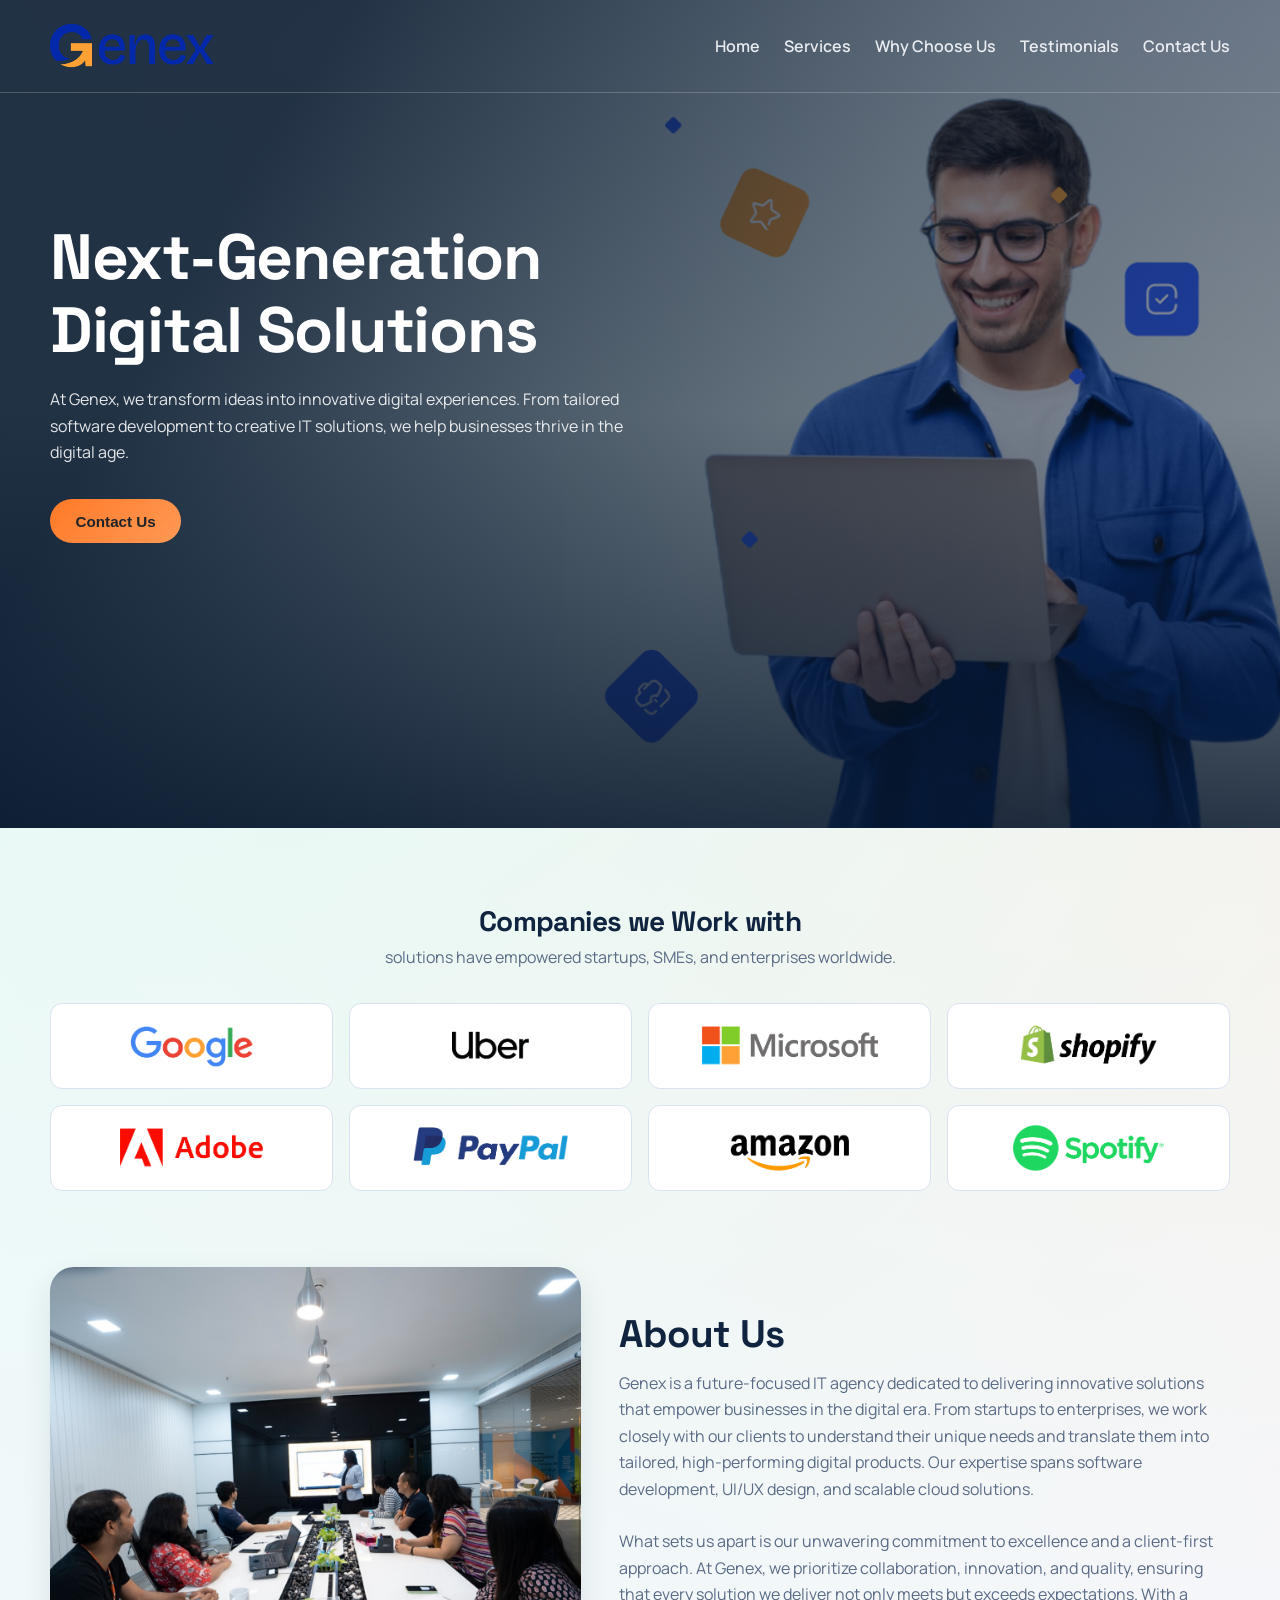
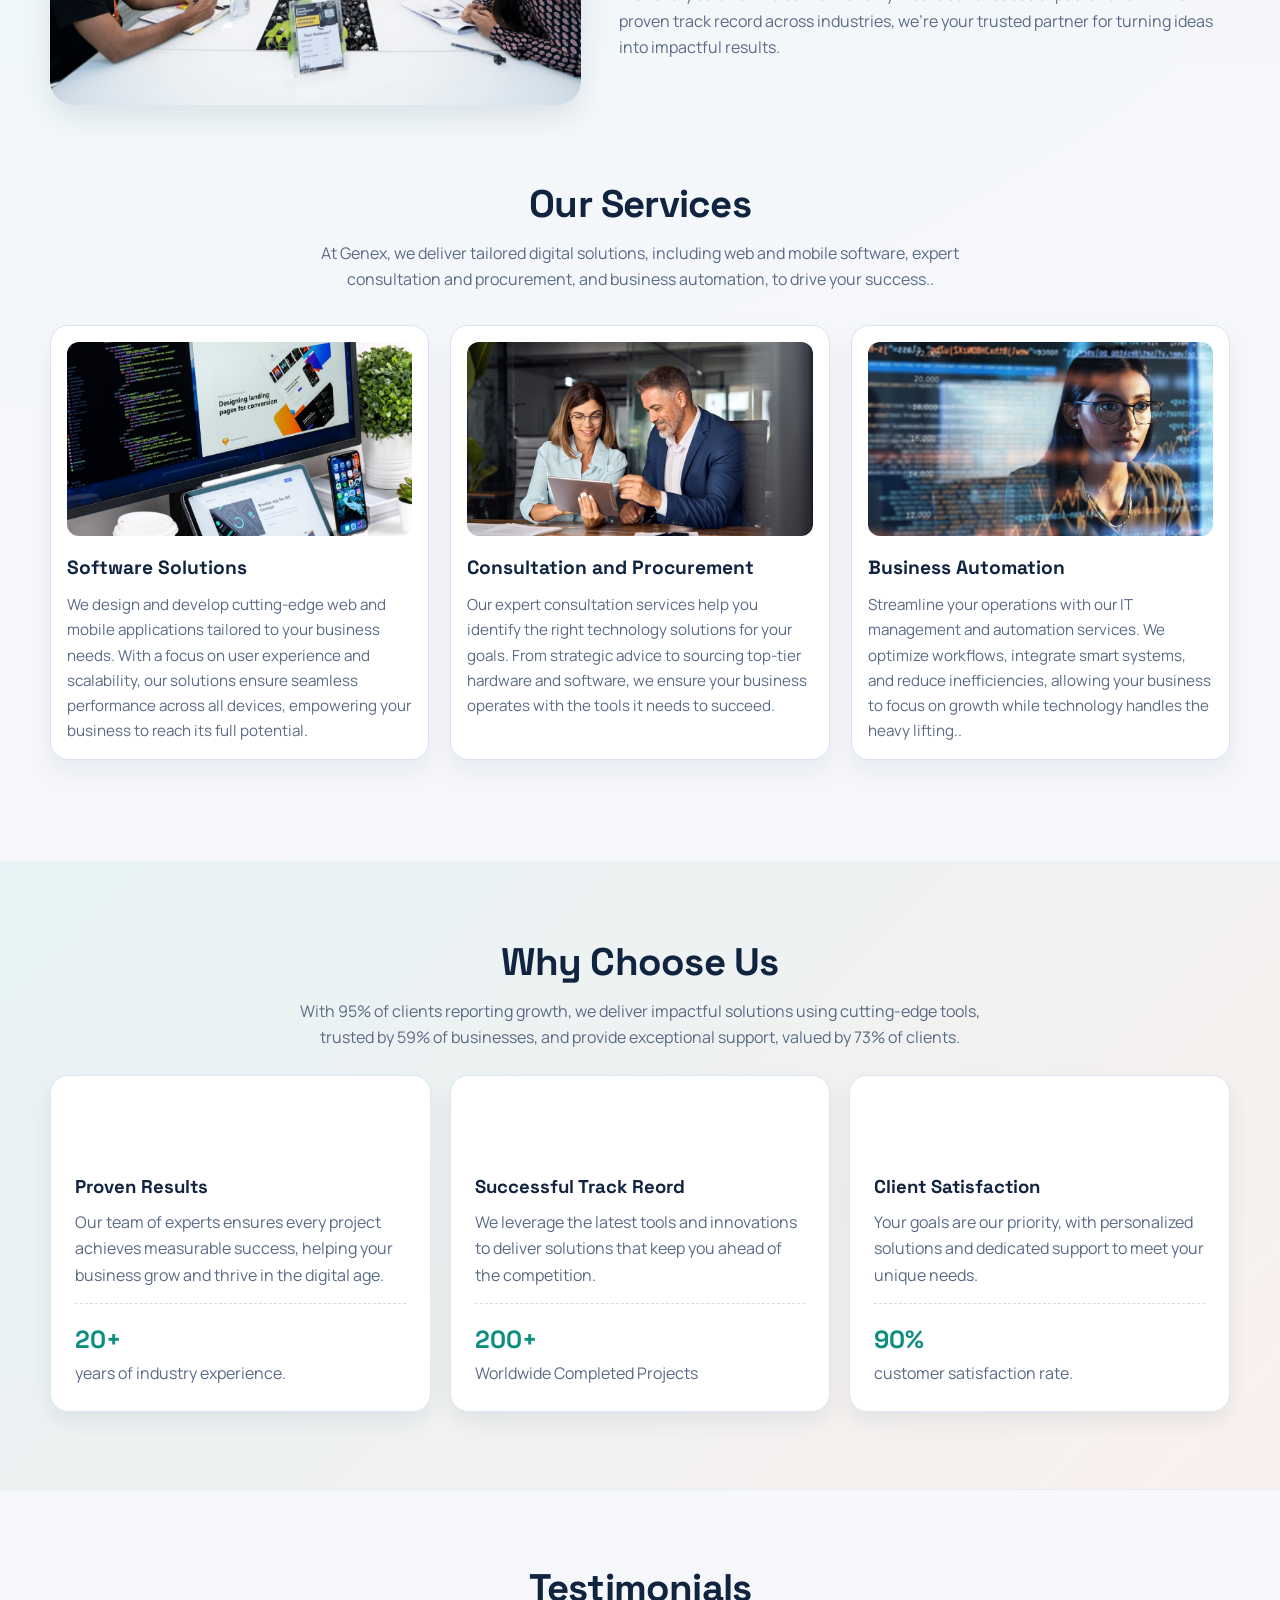
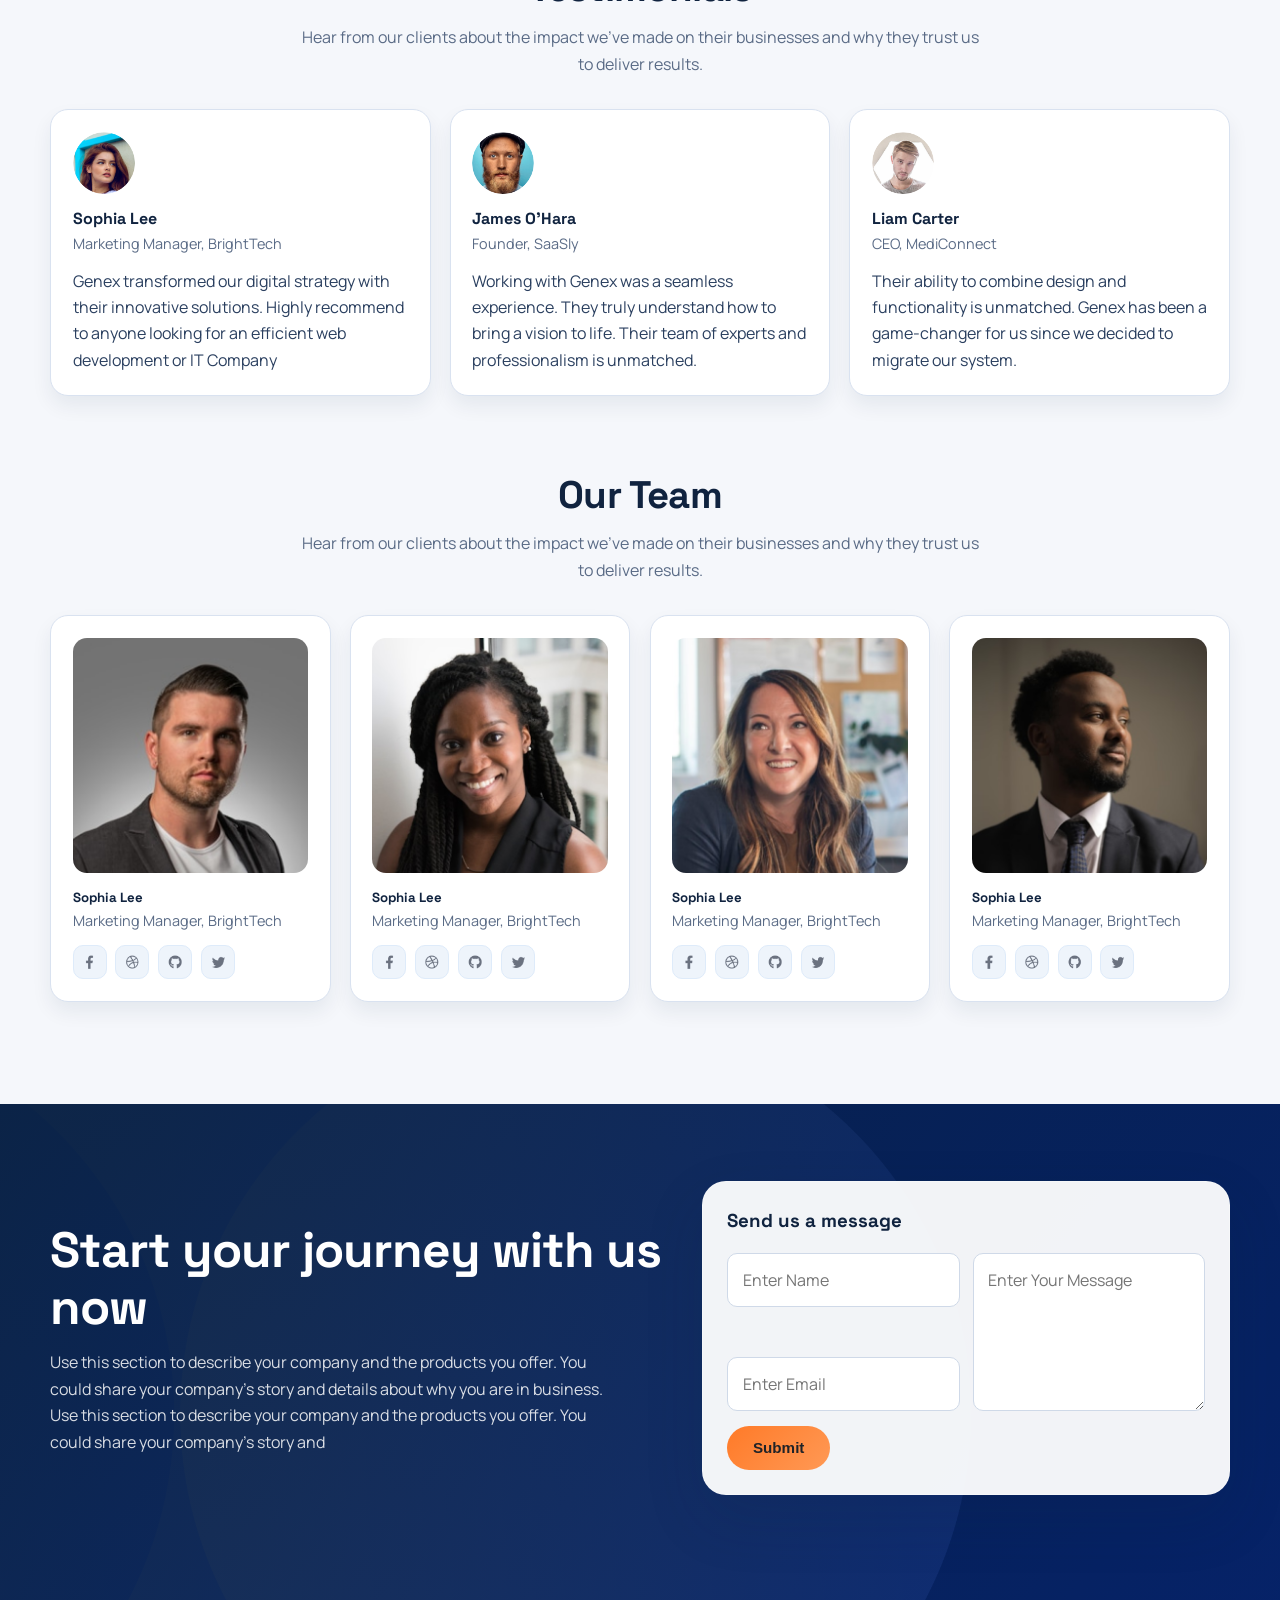
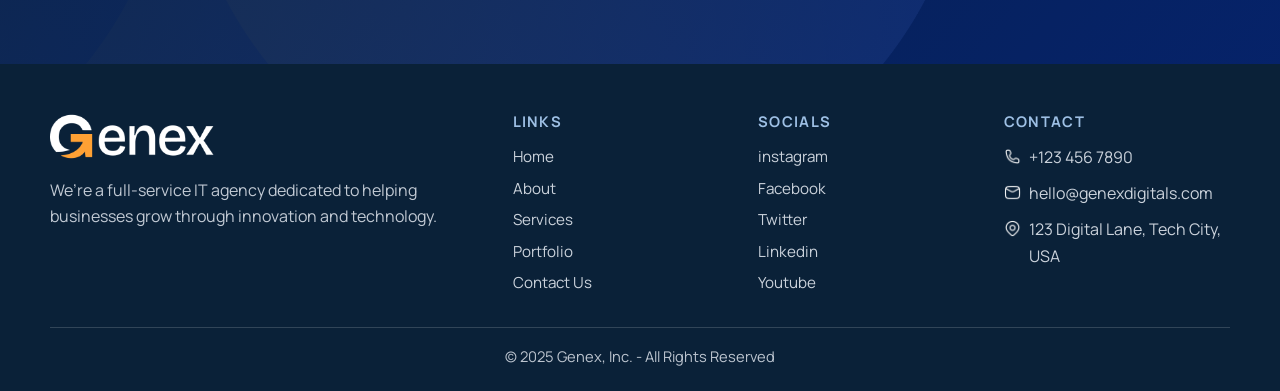
<file: index.html>
<!DOCTYPE html>
<html lang="en">
  <head>
    <meta charset="UTF-8" />
    <meta name="viewport" content="width=device-width, initial-scale=1.0" />
    <title>Genex Digital Solutions | Welcome</title>
    <link rel="stylesheet" href="style.css" />

  </head>
  <body>
    <header>
      <img class="hero-image" src="./images/Hero-Image.png" alt="" />
      <div class="hero-content">
        <div class="top-nav">
          <div class="container">
            <div class="navbar-content">
              <div id="brand-id">
                <img src="./images/logo.png" alt="" />
              </div>

              <nav>
                <ul class="nav-links">
                  <li><a href="">Home</a></li>
                  <li><a href="">Services</a></li>
                  <li><a href="">Why Choose Us</a></li>
                  <li><a href="">Testimonials</a></li>
                  <li><a href="">Contact Us</a></li>
                </ul>
              </nav>
            </div>
          </div>
        </div>

        <div class="container">
          <div class="hero-text">
            <h1>Next-Generation Digital Solutions</h1>
            <p>
              At Genex, we transform ideas into innovative digital experiences.
              From tailored software development to creative IT solutions, we
              help businesses thrive in the digital age.
            </p>
            <button type="submit" class="btn-primary">Contact Us</button>
          </div>
        </div>
      </div>
    </header>

    <div class="container">
      <div class="partners">
        <div class="section-header">
          <h4 class="section-title-sm">Companies we Work with</h4>
          <p>
            solutions have empowered startups, SMEs, and enterprises worldwide.
          </p>
        </div>

        <div class="partners-content">
          <img
            class="client-image"
            src="./images/clients/Company-logo-1.png"
            alt=""
          />
          <img
            class="client-image"
            src="./images/clients/Company-logo-2.png"
            alt=""
          />
          <img
            class="client-image"
            src="./images/clients/Company-logo-3.png"
            alt=""
          />
          <img
            class="client-image"
            src="./images/clients/Company-logo-4.png"
            alt=""
          />
          <img
            class="client-image"
            src="./images/clients/Company-logo-5.png"
            alt=""
          />
          <img
            class="client-image"
            src="./images/clients/Company-logo-6.png"
            alt=""
          />
          <img
            class="client-image"
            src="./images/clients/Company-logo-7.png"
            alt=""
          />
          <img
            class="client-image"
            src="./images/clients/Company-logo.png"
            alt=""
          />
        </div>
      </div>

      <div class="about-section">
        <img class="about-section-img" src="./images/about-img.png" alt="" />
        <div class="about-section-text">
          <h3 class="section-title">About Us</h3>
          <p>
            Genex is a future-focused IT agency dedicated to delivering
            innovative solutions that empower businesses in the digital era.
            From startups to enterprises, we work closely with our clients to
            understand their unique needs and translate them into tailored,
            high-performing digital products. Our expertise spans software
            development, UI/UX design, and scalable cloud solutions.
            <br />
            <br />
            What sets us apart is our unwavering commitment to excellence and a
            client-first approach. At Genex, we prioritize collaboration,
            innovation, and quality, ensuring that every solution we deliver not
            only meets but exceeds expectations. With a proven track record
            across industries, we’re your trusted partner for turning ideas into
            impactful results.
          </p>
        </div>
      </div>

      <div class="services-section">
        <div class="section-header">
          <h3 class="section-title">Our Services</h3>
          <p class="section-subtitle">
            At Genex, we deliver tailored digital solutions, including web and
            mobile software, expert consultation and procurement, and business
            automation, to drive your success..
          </p>
        </div>

        <div class="services-section-content">
          <div class="services-card">
            <img
              class="services-card-img"
              src="./images/services/software.png"
              alt=""
            />
            <h4 class="services-card-title">Software Solutions</h4>
            <p class="services-card-description">
              We design and develop cutting-edge web and mobile applications
              tailored to your business needs. With a focus on user experience
              and scalability, our solutions ensure seamless performance across
              all devices, empowering your business to reach its full potential.
            </p>
          </div>
          <div class="services-card">
            <img
              class="services-card-img"
              src="./images/services/consultation.jpg"
              alt=""
            />
            <h4 class="services-card-title">Consultation and Procurement</h4>
            <p class="services-card-description">
              Our expert consultation services help you identify the right
              technology solutions for your goals. From strategic advice to
              sourcing top-tier hardware and software, we ensure your business
              operates with the tools it needs to succeed.
            </p>
          </div>

          <div class="services-card">
            <img
              class="services-card-img"
              src="./images/services/Business-Automation.jpg"
              alt=""
            />
            <h4 class="services-card-title">Business Automation</h4>
            <p class="services-card-description">
              Streamline your operations with our IT management and automation
              services. We optimize workflows, integrate smart systems, and
              reduce inefficiencies, allowing your business to focus on growth
              while technology handles the heavy lifting..
            </p>
          </div>
        </div>
      </div>
    </div>

    <div class="wcu-section">
      <div class="container">
        <div class="wcu-header">
          <h3 class="section-title">Why Choose Us</h3>
          <p class="section-subtitle">
            With 95% of clients reporting growth, we deliver impactful solutions
            using cutting-edge tools, trusted by 59% of businesses, and provide
            exceptional support, valued by 73% of clients.
          </p>
        </div>

        <div class="wcu-content">
          <div class="wcu-card">
            <img src="./images/why-choose-us/verified-icon.png" alt="" />
            <h4>Proven Results</h4>
            <p>
              Our team of experts ensures every project achieves measurable
              success, helping your business grow and thrive in the digital age.
            </p>
            <div class="stats">
              <h3>20+</h3>
              <p>years of industry experience.</p>
            </div>
          </div>

          <div class="wcu-card">
            <img src="./images/why-choose-us/successful-icon.png" alt="" />
            <h4>Successful Track Reord</h4>
            <p>
              We leverage the latest tools and innovations to deliver solutions
              that keep you ahead of the competition.
            </p>
            <div class="stats">
              <h3>200+</h3>
              <p>Worldwide Completed Projects</p>
            </div>
          </div>

          <div class="wcu-card">
            <img src="./images/why-choose-us/love-icon.png" alt="" />
            <h4>Client Satisfaction</h4>
            <p>
              Your goals are our priority, with personalized solutions and
              dedicated support to meet your unique needs.
            </p>
            <div class="stats">
              <h3>90%</h3>
              <p>customer satisfaction rate.</p>
            </div>
          </div>
        </div>
      </div>
    </div>

    <div class="container">
      <div class="testimonial-section">
        <div class="section-header">
          <h3 class="section-title">Testimonials</h3>
          <p class="section-subtitle">
            Hear from our clients about the impact we've made on their
            businesses and why they trust us to deliver results.
          </p>
        </div>

        <div class="testimonial-content">
          <div class="testimonial-card">
            <img src="./images/testimonials/t3.png" alt="" />
            <h4>Sophia Lee</h4>
            <p class="testimonial-card-subtitle">
              Marketing Manager, BrightTech
            </p>
            <p class="testimonial-card-description">
              Genex transformed our digital strategy with their innovative
              solutions. Highly recommend to anyone looking for an efficient web
              development or IT Company
            </p>
          </div>
          <div class="testimonial-card">
            <img src="./images/testimonials/t2.png" alt="" />
            <h4>James O’Hara</h4>
            <p class="testimonial-card-subtitle">Founder, SaaSly</p>
            <p class="testimonial-card-description">
              Working with Genex was a seamless experience. They truly
              understand how to bring a vision to life. Their team of experts
              and professionalism is unmatched.
            </p>
          </div>
          <div class="testimonial-card">
            <img src="./images/testimonials/t1.png" alt="" />
            <h4>Liam Carter</h4>
            <p class="testimonial-card-subtitle">CEO, MediConnect</p>
            <p class="testimonial-card-description">
              Their ability to combine design and functionality is unmatched.
              Genex has been a game-changer for us since we decided to migrate
              our system.
            </p>
          </div>
        </div>
      </div>
    </div>

    <div class="container">
      <div class="team-section">
        <div class="section-header">
          <h3 class="section-title">Our Team</h3>
          <p class="section-subtitle">
            Hear from our clients about the impact we've made on their
            businesses and why they trust us to deliver results.
          </p>
        </div>

        <div class="team-content">
          <div class="team-card">
            <img class="team-card-main-img" src="./images/team/md.png" alt="" />
            <h5>Sophia Lee</h5>
            <p>Marketing Manager, BrightTech</p>
            <div class="team-card-socials">
              <img src="./images/socials/facebook-f.png" alt="" />
              <img src="./images/socials/dribbble.png" alt="" />
              <img src="./images/socials/github.png" alt="" />
              <img src="./images/socials/twitter.png" alt="" />
            </div>
          </div>

          <div class="team-card">
            <img
              class="team-card-main-img"
              src="./images/team/sel.png"
              alt=""
            />
            <h5>Sophia Lee</h5>
            <p>Marketing Manager, BrightTech</p>
            <div class="team-card-socials">
              <img src="./images/socials/facebook-f.png" alt="" />
              <img src="./images/socials/dribbble.png" alt="" />
              <img src="./images/socials/github.png" alt="" />
              <img src="./images/socials/twitter.png" alt="" />
            </div>
          </div>

          <div class="team-card">
            <img
              class="team-card-main-img"
              src="./images/team/coo.png"
              alt=""
            />
            <h5>Sophia Lee</h5>
            <p>Marketing Manager, BrightTech</p>
            <div class="team-card-socials">
              <img src="./images/socials/facebook-f.png" alt="" />
              <img src="./images/socials/dribbble.png" alt="" />
              <img src="./images/socials/github.png" alt="" />
              <img src="./images/socials/twitter.png" alt="" />
            </div>
          </div>

          <div class="team-card">
            <img
              class="team-card-main-img"
              src="./images/team/cto.png"
              alt=""
            />
            <h5>Sophia Lee</h5>
            <p>Marketing Manager, BrightTech</p>
            <div class="team-card-socials">
              <img src="./images/socials/facebook-f.png" alt="" />
              <img src="./images/socials/dribbble.png" alt="" />
              <img src="./images/socials/github.png" alt="" />
              <img src="./images/socials/twitter.png" alt="" />
            </div>
          </div>
        </div>
      </div>
    </div>

    <div class="cta-section">
      <img class="cta-image" src="./images/cta-bg.png" alt="" />
      <div class="cta-content-wrapper">
        <div class="cta-content">
          <div class="cta-header">
            <h2>Start your journey with us now</h2>
            <p>
              Use this section to describe your company and the products you
              offer. You could share your company’s story and details about why
              you are in business. Use this section to describe your company and
              the products you offer. You could share your company’s story and
            </p>
          </div>
          <div class="cta-form">
            <h3>Send us a message</h3>
            <form action="">
              <div class="cta-form-section">
                <div class="cta-form-inputs">
                  <input type="text" id="name" placeholder="Enter Name" /><br />
                  <input type="email" id="email" placeholder="Enter Email" />
                </div>
                <textarea
                  id="message"
                  placeholder="Enter Your Message"
                  rows="4"
                ></textarea>
              </div>
              <button type="submit">Submit</button>
            </form>
          </div>
        </div>
      </div>
    </div>

    <div class="footer">
      <div class="container">
        <div class="footer-content">
          <div class="footer-header">
            <img src="./images/logo-dark-bg.png" alt="" />
            <p>
              We’re a full-service IT agency dedicated to helping businesses
              grow through innovation and technology.
            </p>
          </div>
          <div class="footer-links">
            
            <div class="footer-link-item">
              <h6>Links</h6>
              <ul>
                <li>Home</li>
                <li>About</li>
                <li>Services</li>
                <li>Portfolio</li>
                <li>Contact Us</li>
              </ul>
            </div>
            <div class="footer-link-item">
              <h6>SOCIALS</h6>
              <ul>
                <li>instagram</li>
                <li>Facebook</li>
                <li>Twitter</li>
                <li>Linkedin</li>
                <li>Youtube</li>
              </ul>
            </div>

            <div class="footer-link-item">
              <h6>CONTACT</h6>
              <div class="footer-contact-container">
                <div class="footer-links-contact">
                  <img src="./images/contact/call-02.png" alt="" />
                  <p>+123 456 7890</p>
                </div>
                <div class="footer-links-contact">
                  <img src="./images/contact/mail-01.png" alt="" />
                  <p>hello@genexdigitals.com</p>
                </div>
                <div class="footer-links-contact">
                  <img src="./images/contact/location-01.png" alt="" />
                  <p>123 Digital Lane, Tech City, USA</p>
                </div>
              </div>
            </div>
          </div>
        </div>
        <div class="copyright">
          <p>© 2025 Genex, Inc. - All Rights Reserved</p>
        </div>
      </div>
    </div>
  </body>
</html>
</file>
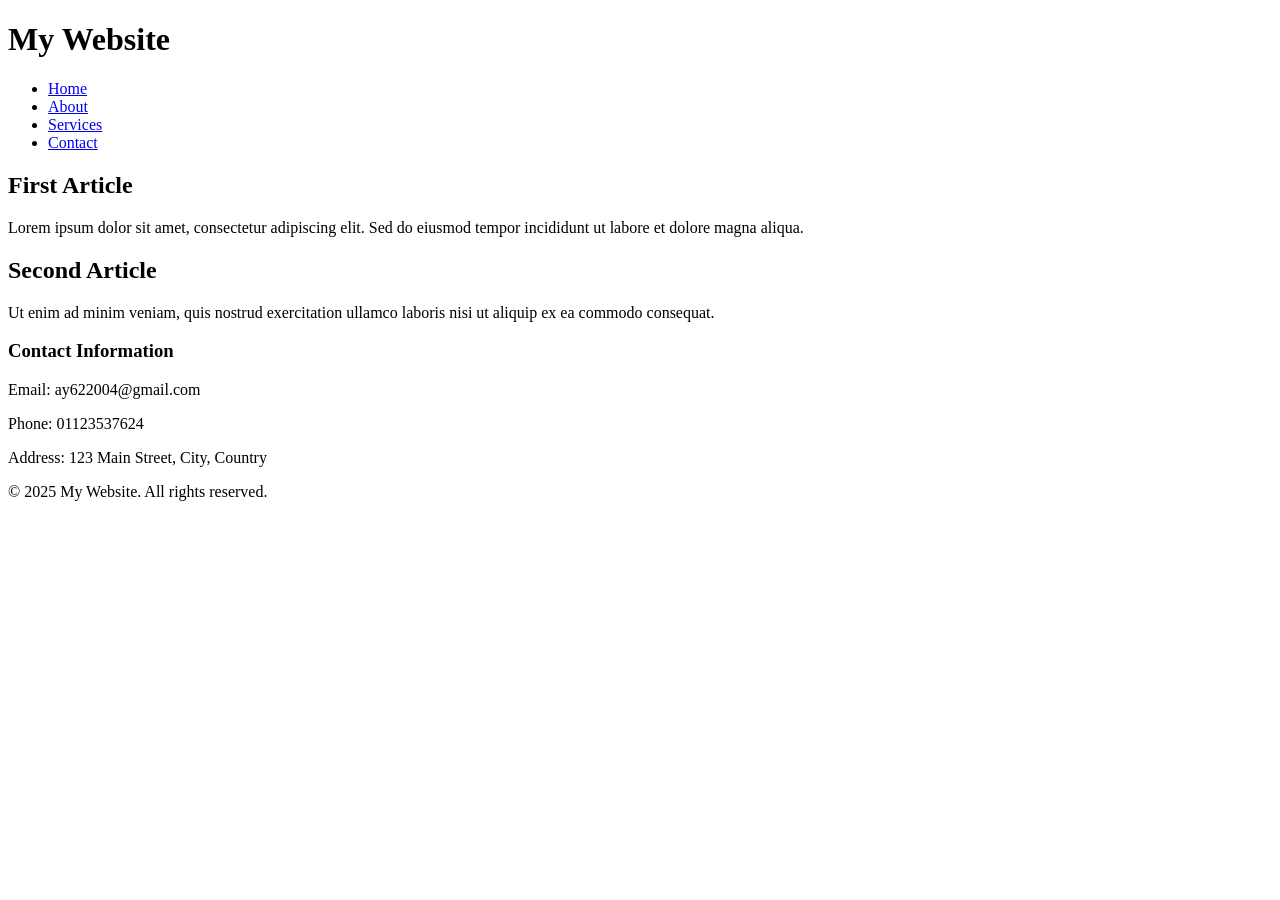
<file: task1-semantics.html>
<!DOCTYPE html>
<html lang="en">
<head>
    <meta charset="UTF-8">
    <meta name="viewport" content="width=device-width, initial-scale=1.0">
    <title>Task 1</title>
</head>
<body>
    <header>
        <div class="logo">
            <h1>My Website</h1>
        </div>
        <nav>
            <ul>
                <li><a href="#home">Home</a></li>
                <li><a href="#about">About</a></li>
                <li><a href="#services">Services</a></li>
                <li><a href="#contact">Contact</a></li>
            </ul>
        </nav>
    </header>

    <main>
        <section>
            <article>
                <h2>First Article</h2>
                <p>Lorem ipsum dolor sit amet, consectetur adipiscing elit. Sed do eiusmod tempor incididunt ut labore et dolore magna aliqua.</p>
            </article>

            <article>
                <h2>Second Article</h2>
                <p>Ut enim ad minim veniam, quis nostrud exercitation ullamco laboris nisi ut aliquip ex ea commodo consequat.</p>
            </article>
        </section>
    </main>

    <footer>
        <h3>Contact Information</h3>
        <p>Email: ay622004@gmail.com</p>
        <p>Phone: 01123537624</p>
        <p>Address: 123 Main Street, City, Country</p>
        <p>&copy; 2025 My Website. All rights reserved.</p>
    </footer>
</body>
</html>
</file>
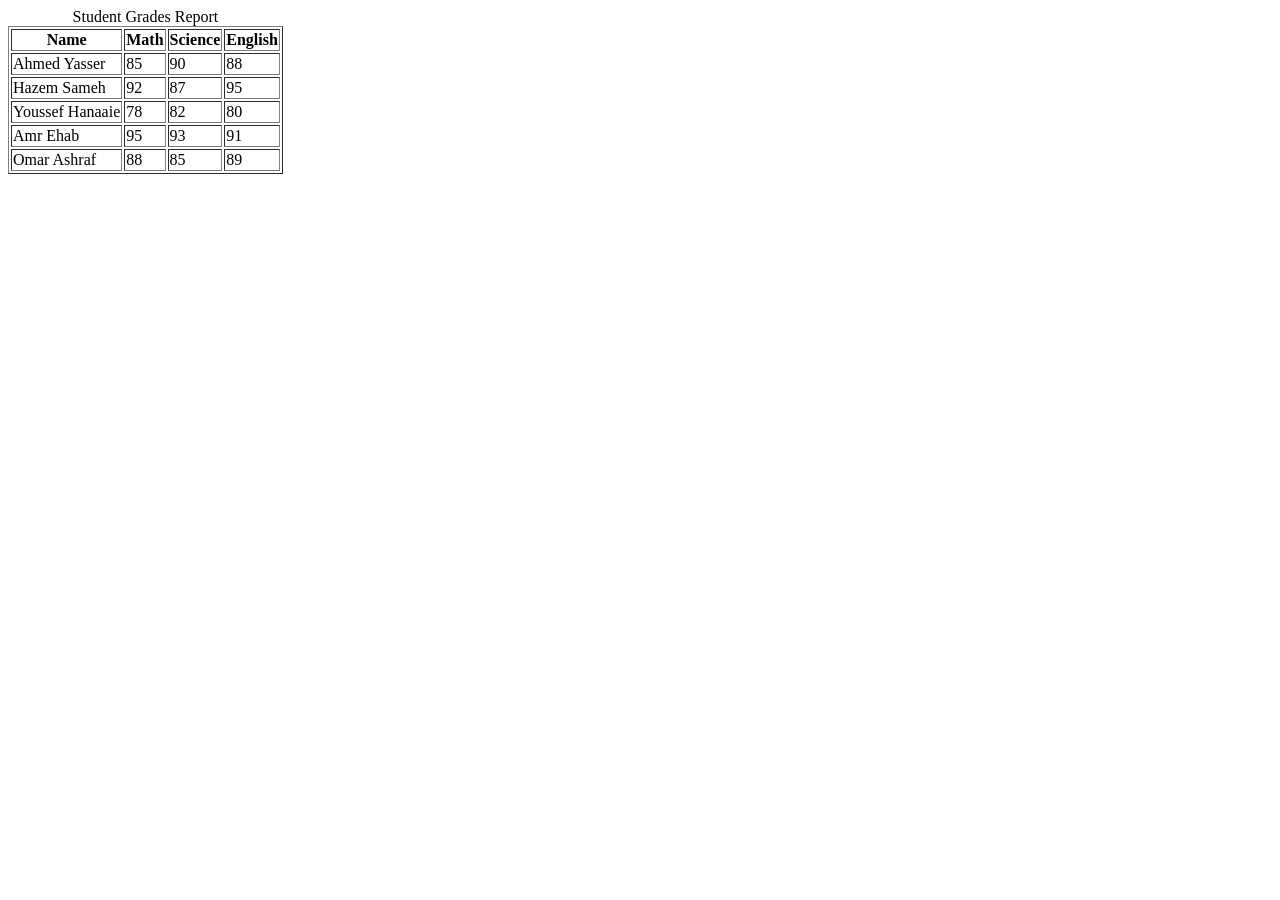
<file: task2-table.html>
<!DOCTYPE html>
<html lang="en">
<head>
    <meta charset="UTF-8">
    <meta name="viewport" content="width=device-width, initial-scale=1.0">
    <title>Task 2</title>
</head>
<body>
    <table border="1">
        <caption>Student Grades Report</caption>
        <thead>
            <tr>
                <th>Name</th>
                <th>Math</th>
                <th>Science</th>
                <th>English</th>
            </tr>
        </thead>
        <tbody>
            <tr>
                <td>Ahmed Yasser</td>
                <td>85</td>
                <td>90</td>
                <td>88</td>
            </tr>
            <tr>
                <td>Hazem Sameh</td>
                <td>92</td>
                <td>87</td>
                <td>95</td>
            </tr>
            <tr>
                <td>Youssef Hanaaie</td>
                <td>78</td>
                <td>82</td>
                <td>80</td>
            </tr>
            <tr>
                <td>Amr Ehab</td>
                <td>95</td>
                <td>93</td>
                <td>91</td>
            </tr>
            <tr>
                <td>Omar Ashraf</td>
                <td>88</td>
                <td>85</td>
                <td>89</td>
            </tr>
        </tbody>
    </table>
</body>
</html>
</file>
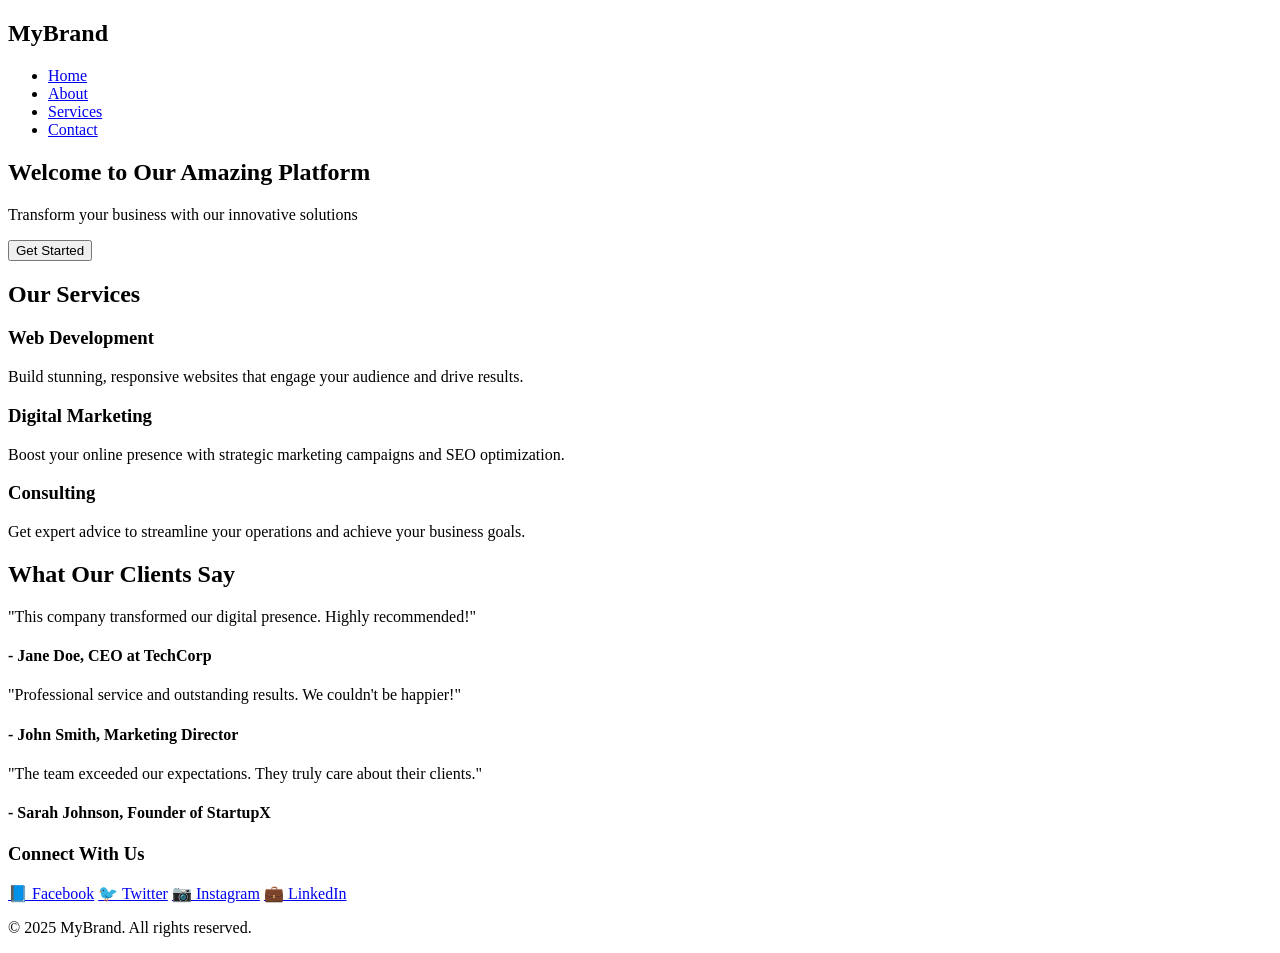
<file: task3-landing-page.html>
<!DOCTYPE html>
<html lang="en">
<head>
    <meta charset="UTF-8">
    <meta name="viewport" content="width=device-width, initial-scale=1.0">
    <title>Task 3</title>
</head>
<body>
    <nav>
        <div class="logo">
            <h2>MyBrand</h2>
        </div>
        <ul>
            <li><a href="#home">Home</a></li>
            <li><a href="#about">About</a></li>
            <li><a href="#services">Services</a></li>
            <li><a href="#contact">Contact</a></li>
        </ul>
    </nav>

    <section class="hero">
        <h1>Welcome to Our Amazing Platform</h1>
        <p>Transform your business with our innovative solutions</p>
        <button>Get Started</button>
    </section>

    <section class="services">
        <h2>Our Services</h2>
        <div class="service-cards">
            <div class="service-card">
                <h3>Web Development</h3>
                <p>Build stunning, responsive websites that engage your audience and drive results.</p>
            </div>
            <div class="service-card">
                <h3>Digital Marketing</h3>
                <p>Boost your online presence with strategic marketing campaigns and SEO optimization.</p>
            </div>
            <div class="service-card">
                <h3>Consulting</h3>
                <p>Get expert advice to streamline your operations and achieve your business goals.</p>
            </div>
        </div>
    </section>

    <section class="testimonials">
        <h2>What Our Clients Say</h2>
        <div class="testimonial-cards">
            <div class="testimonial">
                <p>"This company transformed our digital presence. Highly recommended!"</p>
                <h4>- Jane Doe, CEO at TechCorp</h4>
            </div>
            <div class="testimonial">
                <p>"Professional service and outstanding results. We couldn't be happier!"</p>
                <h4>- John Smith, Marketing Director</h4>
            </div>
            <div class="testimonial">
                <p>"The team exceeded our expectations. They truly care about their clients."</p>
                <h4>- Sarah Johnson, Founder of StartupX</h4>
            </div>
        </div>
    </section>

    <footer>
        <div class="footer-content">
            <h3>Connect With Us</h3>
            <div class="social-icons">
                <a href="#" aria-label="Facebook">📘 Facebook</a>
                <a href="#" aria-label="Twitter">🐦 Twitter</a>
                <a href="#" aria-label="Instagram">📷 Instagram</a>
                <a href="#" aria-label="LinkedIn">💼 LinkedIn</a>
            </div>
            <p>&copy; 2025 MyBrand. All rights reserved.</p>
        </div>
    </footer>
</body>
</html>
</file>
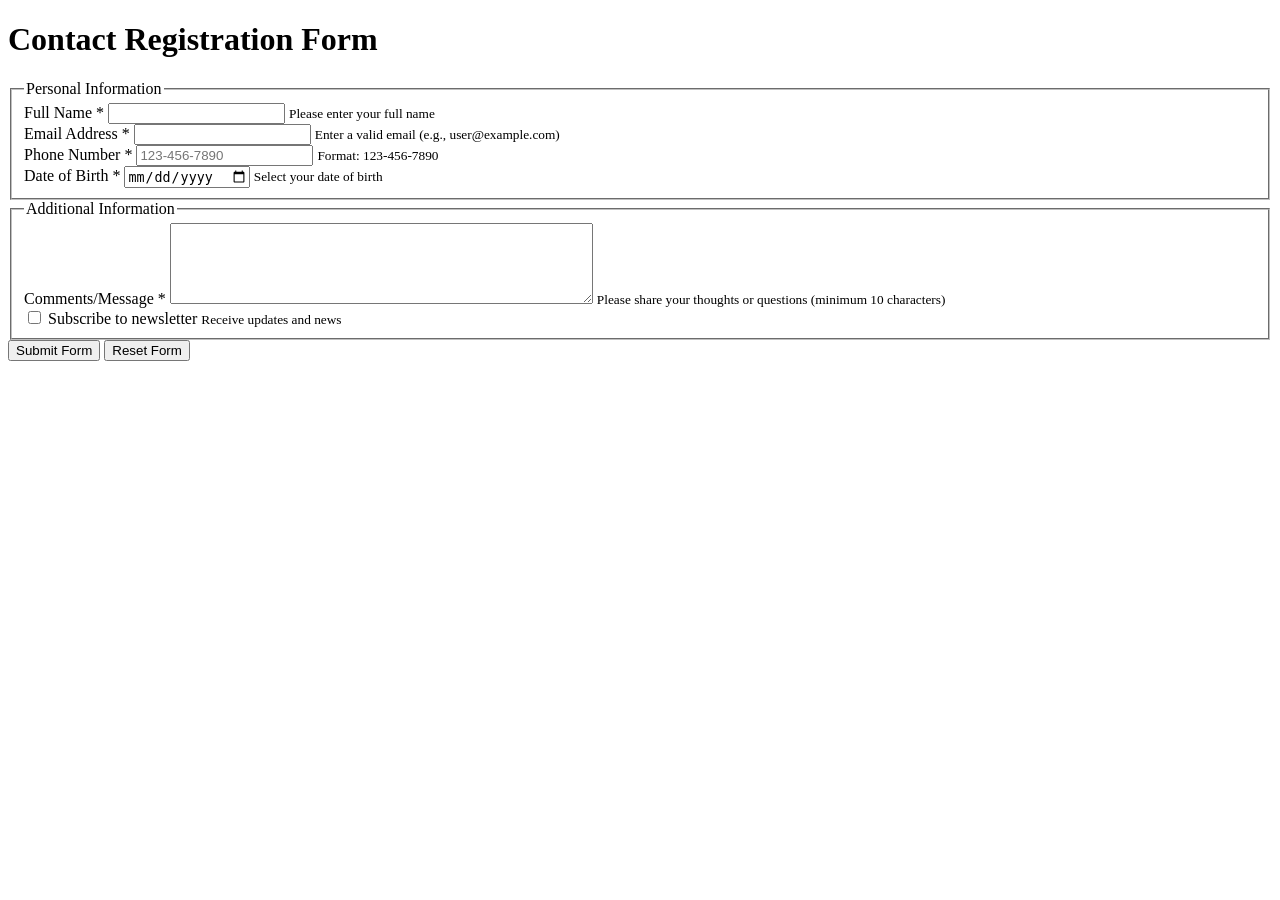
<file: task4-accessible-form.html>
<!DOCTYPE html>
<html lang="en">
<head>
    <meta charset="UTF-8">
    <meta name="viewport" content="width=device-width, initial-scale=1.0">
    <title>Task 4</title>
</head>
<body>
    <h1>Contact Registration Form</h1>
    
    <form action="#" method="get">
        <fieldset>
            <legend>Personal Information</legend>
            
            <div>
                <label for="fullname">Full Name *</label>
                <input 
                    type="text" 
                    id="fullname" 
                    name="fullname" 
                    required 
                    aria-required="true"
                    aria-describedby="fullname-help">
                <small id="fullname-help">Please enter your full name</small>
            </div>

            <div>
                <label for="email">Email Address *</label>
                <input 
                    type="email" 
                    id="email" 
                    name="email" 
                    required 
                    pattern="[a-z0-9._%+-]+@[a-z0-9.-]+\.[a-z]{2,}$"
                    aria-required="true"
                    aria-describedby="email-help"
                    aria-invalid="false">
                <small id="email-help">Enter a valid email (e.g., user@example.com)</small>
            </div>

            <div>
                <label for="phone">Phone Number *</label>
                <input 
                    type="tel" 
                    id="phone" 
                    name="phone" 
                    required 
                    pattern="[0-9]{3}-[0-9]{3}-[0-9]{4}"
                    placeholder="123-456-7890"
                    aria-required="true"
                    aria-describedby="phone-help"
                    aria-invalid="false">
                <small id="phone-help">Format: 123-456-7890</small>
            </div>

            <div>
                <label for="birthdate">Date of Birth *</label>
                <input 
                    type="date" 
                    id="birthdate" 
                    name="birthdate" 
                    required 
                    aria-required="true"
                    aria-describedby="birthdate-help">
                <small id="birthdate-help">Select your date of birth</small>
            </div>
        </fieldset>

        <fieldset>
            <legend>Additional Information</legend>
            
            <div>
                <label for="comments">Comments/Message *</label>
                <textarea 
                    id="comments" 
                    name="comments" 
                    rows="5" 
                    cols="50" 
                    required 
                    aria-required="true"
                    aria-describedby="comments-help"></textarea>
                <small id="comments-help">Please share your thoughts or questions (minimum 10 characters)</small>
            </div>

            <div>
                <label for="subscribe">
                    <input 
                        type="checkbox" 
                        id="subscribe" 
                        name="subscribe"
                        aria-describedby="subscribe-help">
                    Subscribe to newsletter
                </label>
                <small id="subscribe-help">Receive updates and news</small>
            </div>
        </fieldset>

        <div>
            <button type="submit">Submit Form</button>
            <button type="reset">Reset Form</button>
        </div>
    </form>
</body>
</html>
</file>
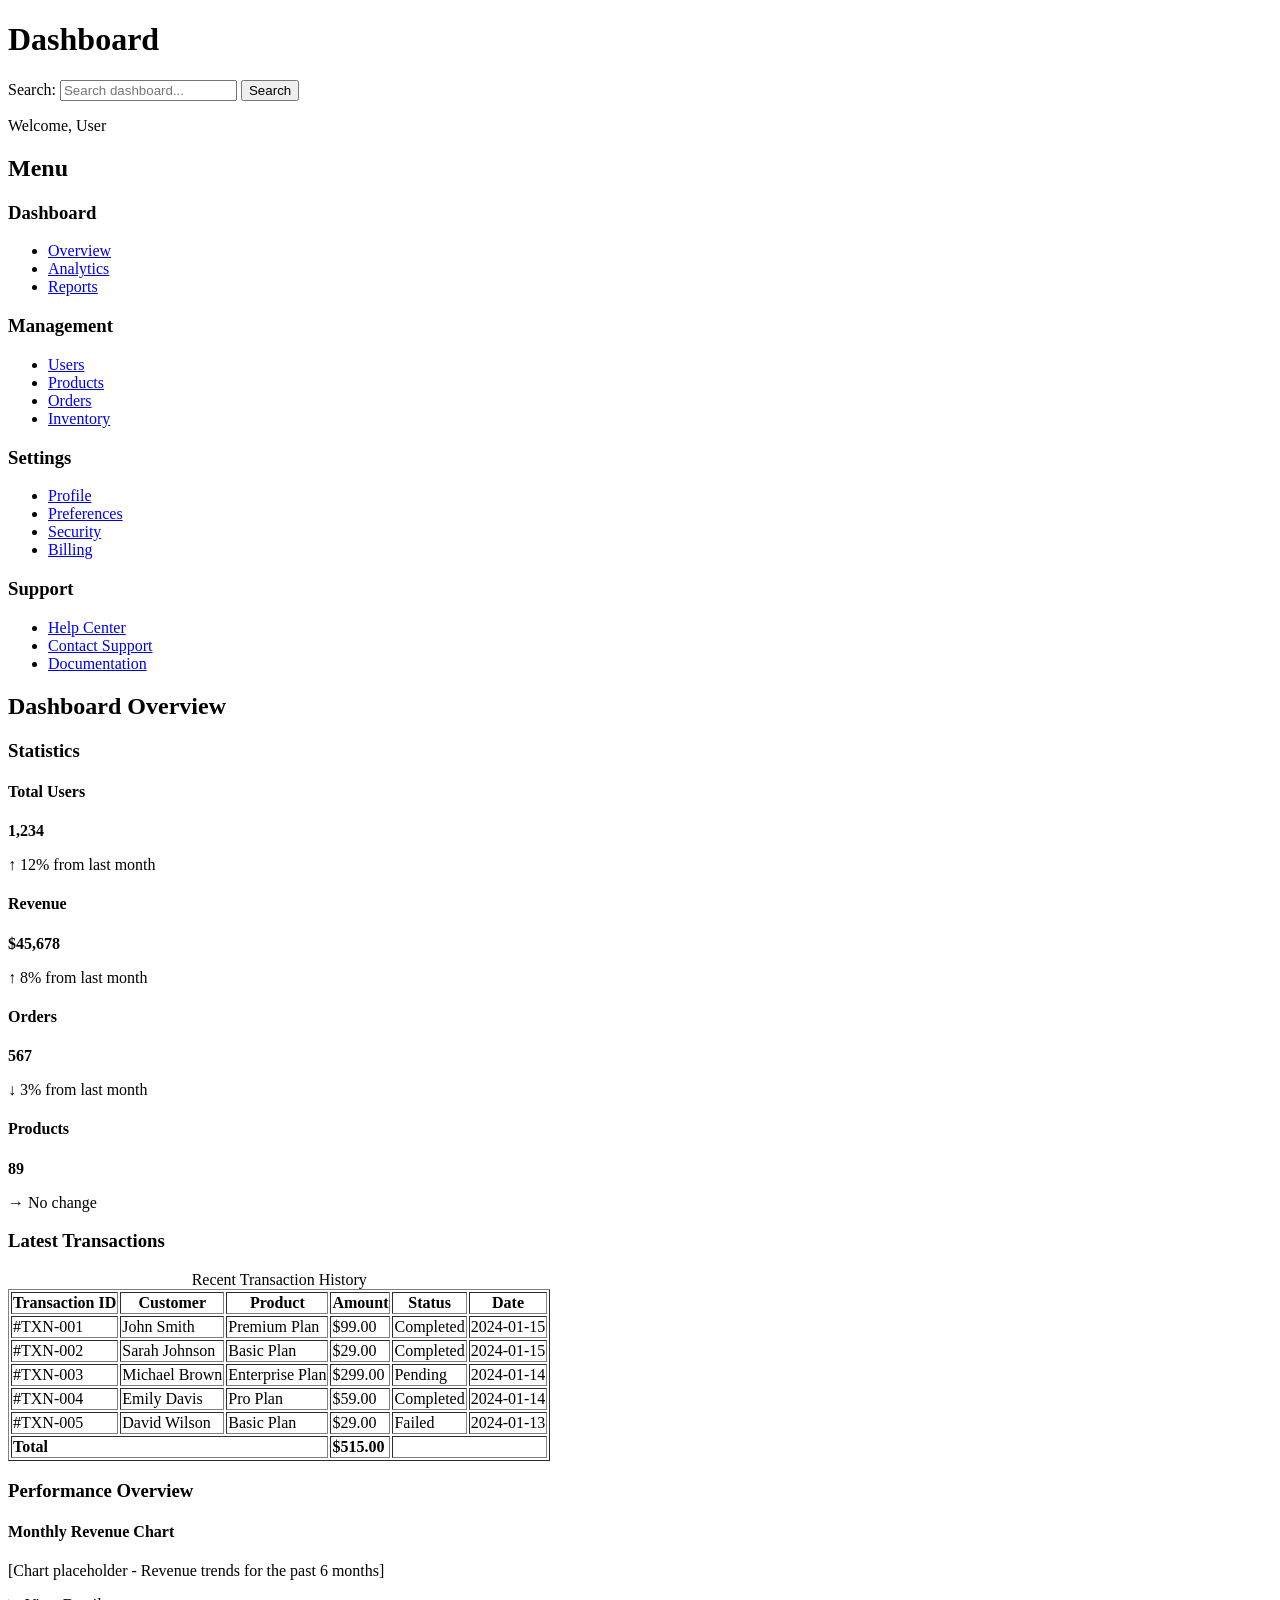
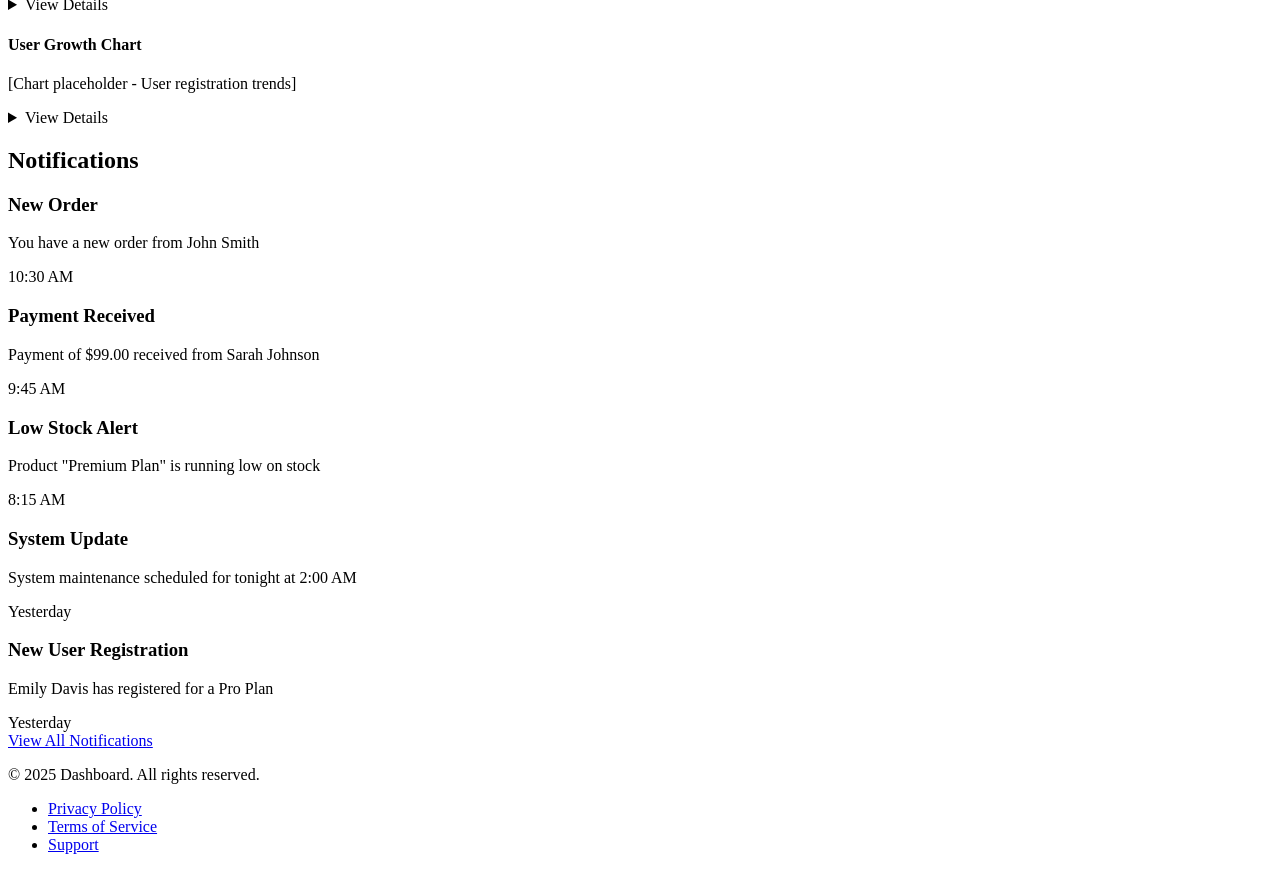
<file: task6-dashboard.html>
<!DOCTYPE html>
<html lang="en">
<head>
    <meta charset="UTF-8">
    <meta name="viewport" content="width=device-width, initial-scale=1.0">
    <title>Task 6</title>
</head>
<body>
    <!-- Header -->
    <header>
        <div class="logo">
            <h1>Dashboard</h1>
        </div>
        <form role="search">
            <label for="search">Search:</label>
            <input 
                type="search" 
                id="search" 
                name="search" 
                placeholder="Search dashboard..."
                aria-label="Search dashboard">
            <button type="submit">Search</button>
        </form>
        <div class="user-profile">
            <p>Welcome, User</p>
        </div>
    </header>

    <!-- Sidebar Navigation -->
    <nav aria-label="Sidebar Navigation">
        <h2>Menu</h2>
        
        <!-- Dashboard Section -->
        <section>
            <h3>Dashboard</h3>
            <ul>
                <li><a href="#overview">Overview</a></li>
                <li><a href="#analytics">Analytics</a></li>
                <li><a href="#reports">Reports</a></li>
            </ul>
        </section>

        <!-- Management Section -->
        <section>
            <h3>Management</h3>
            <ul>
                <li><a href="#users">Users</a></li>
                <li><a href="#products">Products</a></li>
                <li><a href="#orders">Orders</a></li>
                <li><a href="#inventory">Inventory</a></li>
            </ul>
        </section>

        <!-- Settings Section -->
        <section>
            <h3>Settings</h3>
            <ul>
                <li><a href="#profile">Profile</a></li>
                <li><a href="#preferences">Preferences</a></li>
                <li><a href="#security">Security</a></li>
                <li><a href="#billing">Billing</a></li>
            </ul>
        </section>

        <!-- Support Section -->
        <section>
            <h3>Support</h3>
            <ul>
                <li><a href="#help">Help Center</a></li>
                <li><a href="#contact">Contact Support</a></li>
                <li><a href="#documentation">Documentation</a></li>
            </ul>
        </section>
    </nav>

    <!-- Main Content Area -->
    <main>
        <h2>Dashboard Overview</h2>

        <!-- Statistics Cards Section -->
        <section class="stats-cards">
            <h3>Statistics</h3>
            
            <article>
                <header>
                    <h4>Total Users</h4>
                </header>
                <p><strong>1,234</strong></p>
                <footer>
                    <p>↑ 12% from last month</p>
                </footer>
            </article>

            <article>
                <header>
                    <h4>Revenue</h4>
                </header>
                <p><strong>$45,678</strong></p>
                <footer>
                    <p>↑ 8% from last month</p>
                </footer>
            </article>

            <article>
                <header>
                    <h4>Orders</h4>
                </header>
                <p><strong>567</strong></p>
                <footer>
                    <p>↓ 3% from last month</p>
                </footer>
            </article>

            <article>
                <header>
                    <h4>Products</h4>
                </header>
                <p><strong>89</strong></p>
                <footer>
                    <p>→ No change</p>
                </footer>
            </article>
        </section>

        <!-- Latest Transactions Table -->
        <section class="transactions">
            <h3>Latest Transactions</h3>
            <table border="1">
                <caption>Recent Transaction History</caption>
                <thead>
                    <tr>
                        <th scope="col">Transaction ID</th>
                        <th scope="col">Customer</th>
                        <th scope="col">Product</th>
                        <th scope="col">Amount</th>
                        <th scope="col">Status</th>
                        <th scope="col">Date</th>
                    </tr>
                </thead>
                <tbody>
                    <tr>
                        <td>#TXN-001</td>
                        <td>John Smith</td>
                        <td>Premium Plan</td>
                        <td>$99.00</td>
                        <td>Completed</td>
                        <td>2024-01-15</td>
                    </tr>
                    <tr>
                        <td>#TXN-002</td>
                        <td>Sarah Johnson</td>
                        <td>Basic Plan</td>
                        <td>$29.00</td>
                        <td>Completed</td>
                        <td>2024-01-15</td>
                    </tr>
                    <tr>
                        <td>#TXN-003</td>
                        <td>Michael Brown</td>
                        <td>Enterprise Plan</td>
                        <td>$299.00</td>
                        <td>Pending</td>
                        <td>2024-01-14</td>
                    </tr>
                    <tr>
                        <td>#TXN-004</td>
                        <td>Emily Davis</td>
                        <td>Pro Plan</td>
                        <td>$59.00</td>
                        <td>Completed</td>
                        <td>2024-01-14</td>
                    </tr>
                    <tr>
                        <td>#TXN-005</td>
                        <td>David Wilson</td>
                        <td>Basic Plan</td>
                        <td>$29.00</td>
                        <td>Failed</td>
                        <td>2024-01-13</td>
                    </tr>
                </tbody>
                <tfoot>
                    <tr>
                        <td colspan="3"><strong>Total</strong></td>
                        <td><strong>$515.00</strong></td>
                        <td colspan="2"></td>
                    </tr>
                </tfoot>
            </table>
        </section>

        <!-- Performance Charts Section -->
        <section class="charts">
            <h3>Performance Overview</h3>
            
            <article>
                <header>
                    <h4>Monthly Revenue Chart</h4>
                </header>
                <p>[Chart placeholder - Revenue trends for the past 6 months]</p>
                <details>
                    <summary>View Details</summary>
                    <ul>
                        <li>January: $35,000</li>
                        <li>February: $38,000</li>
                        <li>March: $42,000</li>
                        <li>April: $39,000</li>
                        <li>May: $44,000</li>
                        <li>June: $45,678</li>
                    </ul>
                </details>
            </article>

            <article>
                <header>
                    <h4>User Growth Chart</h4>
                </header>
                <p>[Chart placeholder - User registration trends]</p>
                <details>
                    <summary>View Details</summary>
                    <ul>
                        <li>New Users This Month: 234</li>
                        <li>Active Users: 1,100</li>
                        <li>Inactive Users: 134</li>
                    </ul>
                </details>
            </article>
        </section>
    </main>

    <!-- Notifications Widget (Aside) -->
    <aside aria-label="Notifications">
        <h2>Notifications</h2>
        
        <section class="notification">
            <h3>New Order</h3>
            <p>You have a new order from John Smith</p>
            <time datetime="2024-01-15T10:30">10:30 AM</time>
        </section>

        <section class="notification">
            <h3>Payment Received</h3>
            <p>Payment of $99.00 received from Sarah Johnson</p>
            <time datetime="2024-01-15T09:45">9:45 AM</time>
        </section>

        <section class="notification">
            <h3>Low Stock Alert</h3>
            <p>Product "Premium Plan" is running low on stock</p>
            <time datetime="2024-01-15T08:15">8:15 AM</time>
        </section>

        <section class="notification">
            <h3>System Update</h3>
            <p>System maintenance scheduled for tonight at 2:00 AM</p>
            <time datetime="2024-01-14T16:00">Yesterday</time>
        </section>

        <section class="notification">
            <h3>New User Registration</h3>
            <p>Emily Davis has registered for a Pro Plan</p>
            <time datetime="2024-01-14T14:20">Yesterday</time>
        </section>

        <footer>
            <a href="#all-notifications">View All Notifications</a>
        </footer>
    </aside>

    <!-- Footer -->
    <footer>
        <p>&copy; 2025 Dashboard. All rights reserved.</p>
        <nav aria-label="Footer Navigation">
            <ul>
                <li><a href="#privacy">Privacy Policy</a></li>
                <li><a href="#terms">Terms of Service</a></li>
                <li><a href="#support">Support</a></li>
            </ul>
        </nav>
    </footer>
</body>
</html>
</file>
<file: style.css>
@import url("https://fonts.googleapis.com/css2?family=Manrope:wght@400;500;600;700;800&family=Space+Grotesk:wght@500;700&display=swap");

:root {
	--bg: #f5f7fb;
	--surface: #ffffff;
	--surface-muted: #eef2f8;
	--text: #10233f;
	--text-soft: #5a6b86;
	--brand: #0d8e7f;
	--brand-dark: #08685d;
	--accent: #ff7a28;
	--line: #d9e2f0;
	--shadow-lg: 0 24px 60px rgba(16, 35, 63, 0.14);
	--shadow-md: 0 12px 30px rgba(16, 35, 63, 0.1);
	--radius-xl: 24px;
	--radius-lg: 18px;
	--radius-md: 12px;
}

* {
	box-sizing: border-box;
	margin: 0;
	padding: 0;
}

html,
body {
	width: 100%;
	overflow-x: hidden;
}

body {
	font-family: "Manrope", "Segoe UI", sans-serif;
	background:
		radial-gradient(circle at 12% 6%, #e4fbf5 0%, transparent 34%),
		radial-gradient(circle at 88% 2%, #ffeadf 0%, transparent 30%),
		var(--bg);
	color: var(--text);
	line-height: 1.65;
}

img {
	max-width: 100%;
	display: block;
}

a {
	color: inherit;
	text-decoration: none;
}

.container {
	width: min(1180px, calc(100% - 2.5rem));
	margin: 0 auto;
}

.section-title,
.section-title-sm,
.hero-text h1,
.cta-header h2 {
	font-family: "Space Grotesk", "Trebuchet MS", sans-serif;
	line-height: 1.15;
	letter-spacing: -0.02em;
}

.section-title {
	font-size: clamp(1.9rem, 3vw, 2.5rem);
	margin-bottom: 0.85rem;
}

.section-title-sm {
	font-size: clamp(1.4rem, 2.5vw, 1.75rem);
}

.section-subtitle {
	color: var(--text-soft);
	max-width: 68ch;
}

header {
	position: relative;
	min-height: 92vh;
	isolation: isolate;
}

.hero-image {
	position: absolute;
	inset: 0;
	width: 100%;
	height: 100%;
	object-fit: cover;
	z-index: -2;
}

header::after {
	content: "";
	position: absolute;
	inset: 0;
	z-index: -1;
	background:
		linear-gradient(120deg, rgba(6, 22, 43, 0.85) 20%, rgba(6, 22, 43, 0.52) 58%, rgba(6, 22, 43, 0.32) 100%),
		linear-gradient(to top, rgba(6, 22, 43, 0.8) 0%, rgba(6, 22, 43, 0.15) 50%);
}

.hero-content {
	min-height: 92vh;
	display: flex;
	flex-direction: column;
}

.top-nav {
	padding: 1.15rem 0;
	border-bottom: 1px solid rgba(255, 255, 255, 0.2);
}

.navbar-content {
	display: flex;
	align-items: center;
	justify-content: space-between;
	gap: 1.5rem;
}

#brand-id img {
	width: min(165px, 42vw);
}

.nav-links {
	display: flex;
	align-items: center;
	gap: 1.5rem;
	list-style: none;
}

.nav-links a {
	color: #f6f8fc;
	font-weight: 600;
	opacity: 0.92;
	transition: color 0.2s ease, opacity 0.2s ease;
}

.nav-links a:hover {
	color: #ffffff;
	opacity: 1;
}

.hero-text {
	max-width: 680px;
	color: #ffffff;
	margin: auto 0;
	padding: clamp(3.25rem, 10vw, 8.5rem) 0 clamp(2.75rem, 6vw, 5.5rem);
}

.hero-text h1 {
	font-size: clamp(2.2rem, 5.2vw, 4rem);
	margin-bottom: 1.15rem;
}

.hero-text p {
	max-width: 60ch;
	color: rgba(255, 255, 255, 0.88);
	margin-bottom: 2.1rem;
}

.btn-primary,
.cta-form button {
	border: none;
	border-radius: 999px;
	background: linear-gradient(135deg, var(--accent), #ff9955);
	color: #1f2328;
	font-weight: 800;
	font-size: 0.95rem;
	padding: 0.85rem 1.6rem;
	cursor: pointer;
	transition: transform 0.2s ease, box-shadow 0.2s ease;
}

.btn-primary:hover,
.cta-form button:hover {
	transform: translateY(-2px);
	box-shadow: 0 8px 20px rgba(255, 122, 40, 0.35);
}

.partners,
.about-section,
.services-section,
.testimonial-section,
.team-section {
	margin-top: clamp(3rem, 6vw, 5.75rem);
}

.section-header {
	text-align: center;
	margin-bottom: clamp(1.2rem, 4vw, 2rem);
}

.section-header p {
	color: var(--text-soft);
	max-width: 68ch;
	margin: 0.45rem auto 0;
}

.partners-content {
	margin-top: 1.5rem;
	display: grid;
	gap: 1rem;
	grid-template-columns: repeat(4, minmax(0, 1fr));
}

.client-image {
	width: 100%;
	height: 86px;
	object-fit: contain;
	padding: 1rem;
	background: var(--surface);
	border: 1px solid var(--line);
	border-radius: var(--radius-md);
}

.about-section {
	display: grid;
	grid-template-columns: 1fr 1.15fr;
	gap: clamp(1.2rem, 3vw, 2.6rem);
	align-items: center;
}

.about-section-img {
	width: 100%;
	border-radius: var(--radius-xl);
	box-shadow: var(--shadow-md);
}

.about-section-text p {
	color: var(--text-soft);
}

.services-section-content {
	display: grid;
	grid-template-columns: repeat(3, minmax(0, 1fr));
	gap: 1.3rem;
	margin-top: 1.8rem;
}

.services-card {
	background: var(--surface);
	border-radius: var(--radius-lg);
	padding: 1rem;
	border: 1px solid var(--line);
	box-shadow: 0 12px 24px rgba(16, 35, 63, 0.06);
}

.services-card-img {
	width: 100%;
	aspect-ratio: 16 / 9;
	object-fit: cover;
	border-radius: calc(var(--radius-lg) - 6px);
}

.services-card-title {
	margin: 1rem 0 0.55rem;
	font-family: "Space Grotesk", "Trebuchet MS", sans-serif;
	font-size: 1.2rem;
}

.services-card-description {
	color: var(--text-soft);
	font-size: 0.95rem;
}

.wcu-section {
	margin-top: clamp(3.4rem, 8vw, 6.5rem);
	padding: clamp(3rem, 6vw, 5rem) 0;
	background:
		linear-gradient(135deg, rgba(13, 142, 127, 0.08), rgba(255, 122, 40, 0.08)),
		#f9fbff;
	border-top: 1px solid #e6edf8;
	border-bottom: 1px solid #e6edf8;
}

.wcu-header {
	text-align: center;
	margin-bottom: 1.5rem;
}

.wcu-header p {
	color: var(--text-soft);
	max-width: 70ch;
	margin: 0.45rem auto 0;
}

.wcu-content {
	display: grid;
	grid-template-columns: repeat(3, minmax(0, 1fr));
	gap: 1.2rem;
}

.wcu-card {
	background: #ffffff;
	border: 1px solid #dde6f4;
	border-radius: var(--radius-lg);
	padding: 1.5rem;
	box-shadow: 0 10px 22px rgba(9, 39, 71, 0.07);
}

.wcu-card > img {
	width: 58px;
	height: 58px;
	margin-bottom: 0.9rem;
}

.wcu-card h4 {
	font-family: "Space Grotesk", "Trebuchet MS", sans-serif;
	font-size: 1.16rem;
	margin-bottom: 0.4rem;
}

.wcu-card p {
	color: var(--text-soft);
}

.stats {
	margin-top: 0.95rem;
	padding-top: 0.95rem;
	border-top: 1px dashed #d4ddeb;
}

.stats h3 {
	font-family: "Space Grotesk", "Trebuchet MS", sans-serif;
	font-size: 1.55rem;
	color: var(--brand);
}

.testimonial-content,
.team-content {
	display: grid;
	gap: 1.2rem;
}

.testimonial-content {
	grid-template-columns: repeat(3, minmax(0, 1fr));
}

.testimonial-card,
.team-card {
	background: var(--surface);
	border: 1px solid var(--line);
	border-radius: var(--radius-lg);
	padding: 1.35rem;
	box-shadow: 0 10px 20px rgba(9, 39, 71, 0.07);
}

.testimonial-card img {
	width: 62px;
	height: 62px;
	border-radius: 50%;
	object-fit: cover;
	margin-bottom: 0.75rem;
}

.testimonial-card h4,
.team-card h5 {
	font-family: "Space Grotesk", "Trebuchet MS", sans-serif;
}

.testimonial-card-subtitle,
.team-card p {
	font-size: 0.9rem;
	color: var(--text-soft);
}

.testimonial-card-description {
	margin-top: 0.75rem;
	color: #2a3f5f;
}

.team-content {
	grid-template-columns: repeat(4, minmax(0, 1fr));
}

.team-card-main-img {
	width: 100%;
	aspect-ratio: 1 / 1;
	object-fit: cover;
	border-radius: 14px;
	margin-bottom: 0.85rem;
}

.team-card-socials {
	margin-top: 0.8rem;
	display: flex;
	gap: 0.55rem;
}

.team-card-socials img {
	width: 34px;
	height: 34px;
	padding: 0.45rem;
	border-radius: 10px;
	background: #eef4fb;
	border: 1px solid #deebfa;
}

.cta-section {
	position: relative;
	margin-top: clamp(3.6rem, 8vw, 7rem);
	min-height: 560px;
	isolation: isolate;
}

.cta-image {
	position: absolute;
	inset: 0;
	width: 100%;
	height: 100%;
	object-fit: cover;
	z-index: -2;
}

.cta-content-wrapper {
	position: relative;
	z-index: 1;
	min-height: 560px;
	background: linear-gradient(130deg, rgba(8, 30, 51, 0.88) 0%, rgba(8, 30, 51, 0.67) 64%, rgba(8, 30, 51, 0.55) 100%);
}

.cta-content {
	width: min(1180px, calc(100% - 2.5rem));
	margin: 0 auto;
	padding: clamp(2.5rem, 6vw, 5rem) 0;
	display: grid;
	grid-template-columns: 1.2fr 1fr;
	gap: 1.2rem;
	align-items: center;
}

.cta-header {
	color: #ffffff;
}

.cta-header h2 {
	font-size: clamp(1.95rem, 4.1vw, 3.1rem);
	margin-bottom: 0.9rem;
}

.cta-header p {
	color: rgba(255, 255, 255, 0.84);
	max-width: 58ch;
}

.cta-form {
	background: rgba(255, 255, 255, 0.95);
	border: 1px solid rgba(255, 255, 255, 0.25);
	border-radius: var(--radius-xl);
	box-shadow: var(--shadow-lg);
	padding: 1.5rem;
}

.cta-form h3 {
	font-family: "Space Grotesk", "Trebuchet MS", sans-serif;
	margin-bottom: 1rem;
}

.cta-form-section {
	display: grid;
	grid-template-columns: 1fr 1fr;
	gap: 0.8rem;
	margin-bottom: 0.9rem;
}

.cta-form-inputs {
	display: grid;
	gap: 0.75rem;
}

.cta-form input,
.cta-form textarea {
	width: 100%;
	border-radius: 10px;
	border: 1px solid #cfd9e8;
	background: #ffffff;
	color: var(--text);
	padding: 0.8rem 0.9rem;
	font: inherit;
}

.cta-form input:focus,
.cta-form textarea:focus {
	outline: none;
	border-color: var(--brand);
	box-shadow: 0 0 0 3px rgba(13, 142, 127, 0.16);
}

.cta-form textarea {
	resize: vertical;
	min-height: 120px;
}

.footer {
	background: #0a2138;
	color: #f5f9ff;
	padding-top: 2.8rem;
}

.footer-content {
	display: grid;
	grid-template-columns: 1.2fr 2fr;
	gap: 2rem;
}

.footer-header img {
	width: 165px;
}

.footer-header p {
	margin-top: 0.8rem;
	color: rgba(245, 249, 255, 0.78);
	max-width: 40ch;
}

.footer-links {
	display: grid;
	grid-template-columns: repeat(3, minmax(0, 1fr));
	gap: 1.2rem;
}

.footer-link-item h6 {
	margin-bottom: 0.7rem;
	font-size: 0.92rem;
	text-transform: uppercase;
	letter-spacing: 0.09em;
	color: #9ec0e5;
}

.footer-link-item ul {
	list-style: none;
	display: grid;
	gap: 0.4rem;
}

.footer-link-item li {
	color: rgba(245, 249, 255, 0.82);
	font-size: 0.95rem;
}

.footer-contact-container {
	display: grid;
	gap: 0.6rem;
}

.footer-links-contact {
	display: flex;
	gap: 0.55rem;
	align-items: flex-start;
}

.footer-links-contact img {
	width: 17px;
	height: 17px;
	margin-top: 0.2rem;
}

.footer-links-contact p {
	color: rgba(245, 249, 255, 0.82);
}

.copyright {
	margin-top: 2rem;
	border-top: 1px solid rgba(255, 255, 255, 0.16);
	padding: 1rem 0 1.4rem;
}

.copyright p {
	text-align: center;
	color: rgba(245, 249, 255, 0.76);
	font-size: 0.92rem;
}

@media (max-width: 1060px) {
	.nav-links {
		gap: 1rem;
	}

	.services-section-content,
	.wcu-content,
	.testimonial-content {
		grid-template-columns: repeat(2, minmax(0, 1fr));
	}

	.team-content {
		grid-template-columns: repeat(2, minmax(0, 1fr));
	}

	.cta-content {
		grid-template-columns: 1fr;
	}
}

@media (max-width: 780px) {
	.container,
	.cta-content {
		width: min(1180px, calc(100% - 1.3rem));
	}

	.top-nav {
		padding: 1rem 0;
	}

	.navbar-content {
		flex-direction: column;
		align-items: flex-start;
	}

	.nav-links {
		flex-wrap: wrap;
		row-gap: 0.65rem;
	}

	.hero-text {
		padding-top: 2.4rem;
	}

	.partners-content {
		grid-template-columns: repeat(2, minmax(0, 1fr));
	}

	.about-section,
	.services-section-content,
	.wcu-content,
	.testimonial-content,
	.team-content,
	.footer-content,
	.footer-links,
	.cta-form-section {
		grid-template-columns: 1fr;
	}

	.wcu-card,
	.testimonial-card,
	.team-card {
		padding: 1.15rem;
	}

	.cta-section,
	.cta-content-wrapper {
		min-height: auto;
	}

	.footer {
		padding-top: 2.2rem;
	}
}

@media (prefers-reduced-motion: reduce) {
	*,
	*::before,
	*::after {
		animation-duration: 0.01ms !important;
		animation-iteration-count: 1 !important;
		transition-duration: 0.01ms !important;
		scroll-behavior: auto !important;
	}
}
</file>
